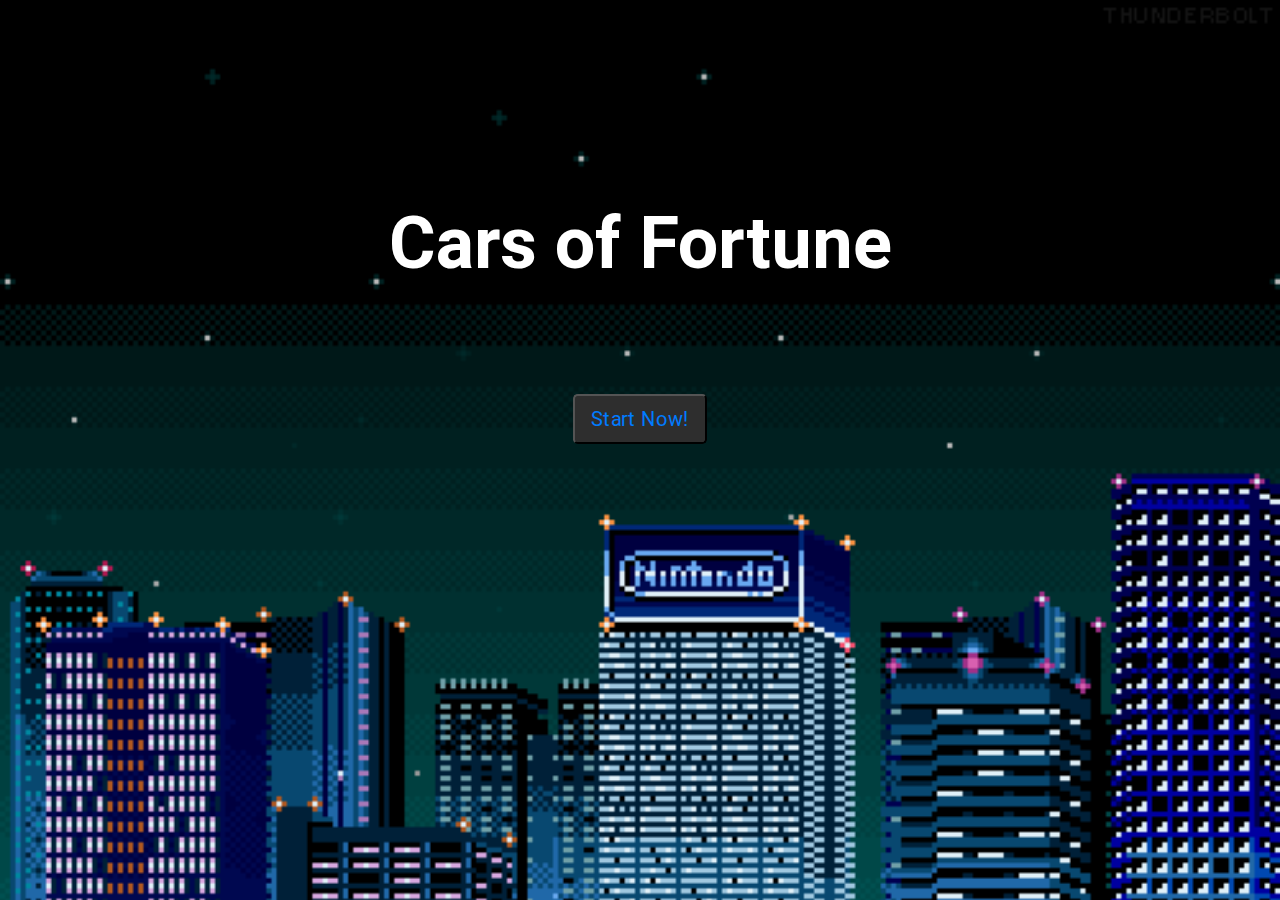
<file: index.html>
<!DOCTYPE html>
<html lang="en">

<head>
    <meta charset="utf-8">
    <meta name="viewport" content="width=device-width, initial-scale=1, shrink-to-fit=no">
    <meta http-equiv="x-ua-compatible" content="ie=edge">
    <title>Cars of Fortune</title>
    <!-- Font Awesome -->
    <link rel="stylesheet" href="https://maxcdn.bootstrapcdn.com/font-awesome/4.7.0/css/font-awesome.min.css">
    <!-- Bootstrap core CSS -->
    <link href="assets/css/bootstrap.min.css" rel="stylesheet">
    <!-- Material Design Bootstrap -->
    <link href="assets/css/mdb.min.css" rel="stylesheet">

    <link href="assets/css/style.css" rel="stylesheet">
    <link href="https://fonts.googleapis.com/css?family=Roboto" rel="stylesheet">
      <script type="text/javascript" src="assets/js/jquery-3.3.1.min.js"></script>
     <link rel="shortcut icon" href="assets/img/favicon.png" type="image/x-icon" />
</head>

<body>

    <div class="container-fluid main">
        
        <div class="header">
            <h1 class="display-3 font-weight-bold animated flash " id="mainh1">Cars of Fortune</h1>
        </div>

        <div class="col-12 text-center">
             <button type="button" class="btn-lg btn-elegant" id="startbtn"><a href="game.html">Start Now!</a></button>
        </div>

    </div>



    </div>
    <!-- SCRIPTS -->
    <!-- java -->
    <script type="text/javascript" src="assets/js/java.js"></script>
    <!-- JQuery -->
  
    <!-- Bootstrap tooltips -->
    <script type="text/javascript" src="assets/js/popper.min.js"></script>
    <!-- Bootstrap core JavaScript -->
    <script type="text/javascript" src="assets/js/bootstrap.min.js"></script>
    <!-- MDB core JavaScript -->
    <script type="text/javascript" src="assets/js/mdb.min.js"></script>
</body>

</html>
</file>
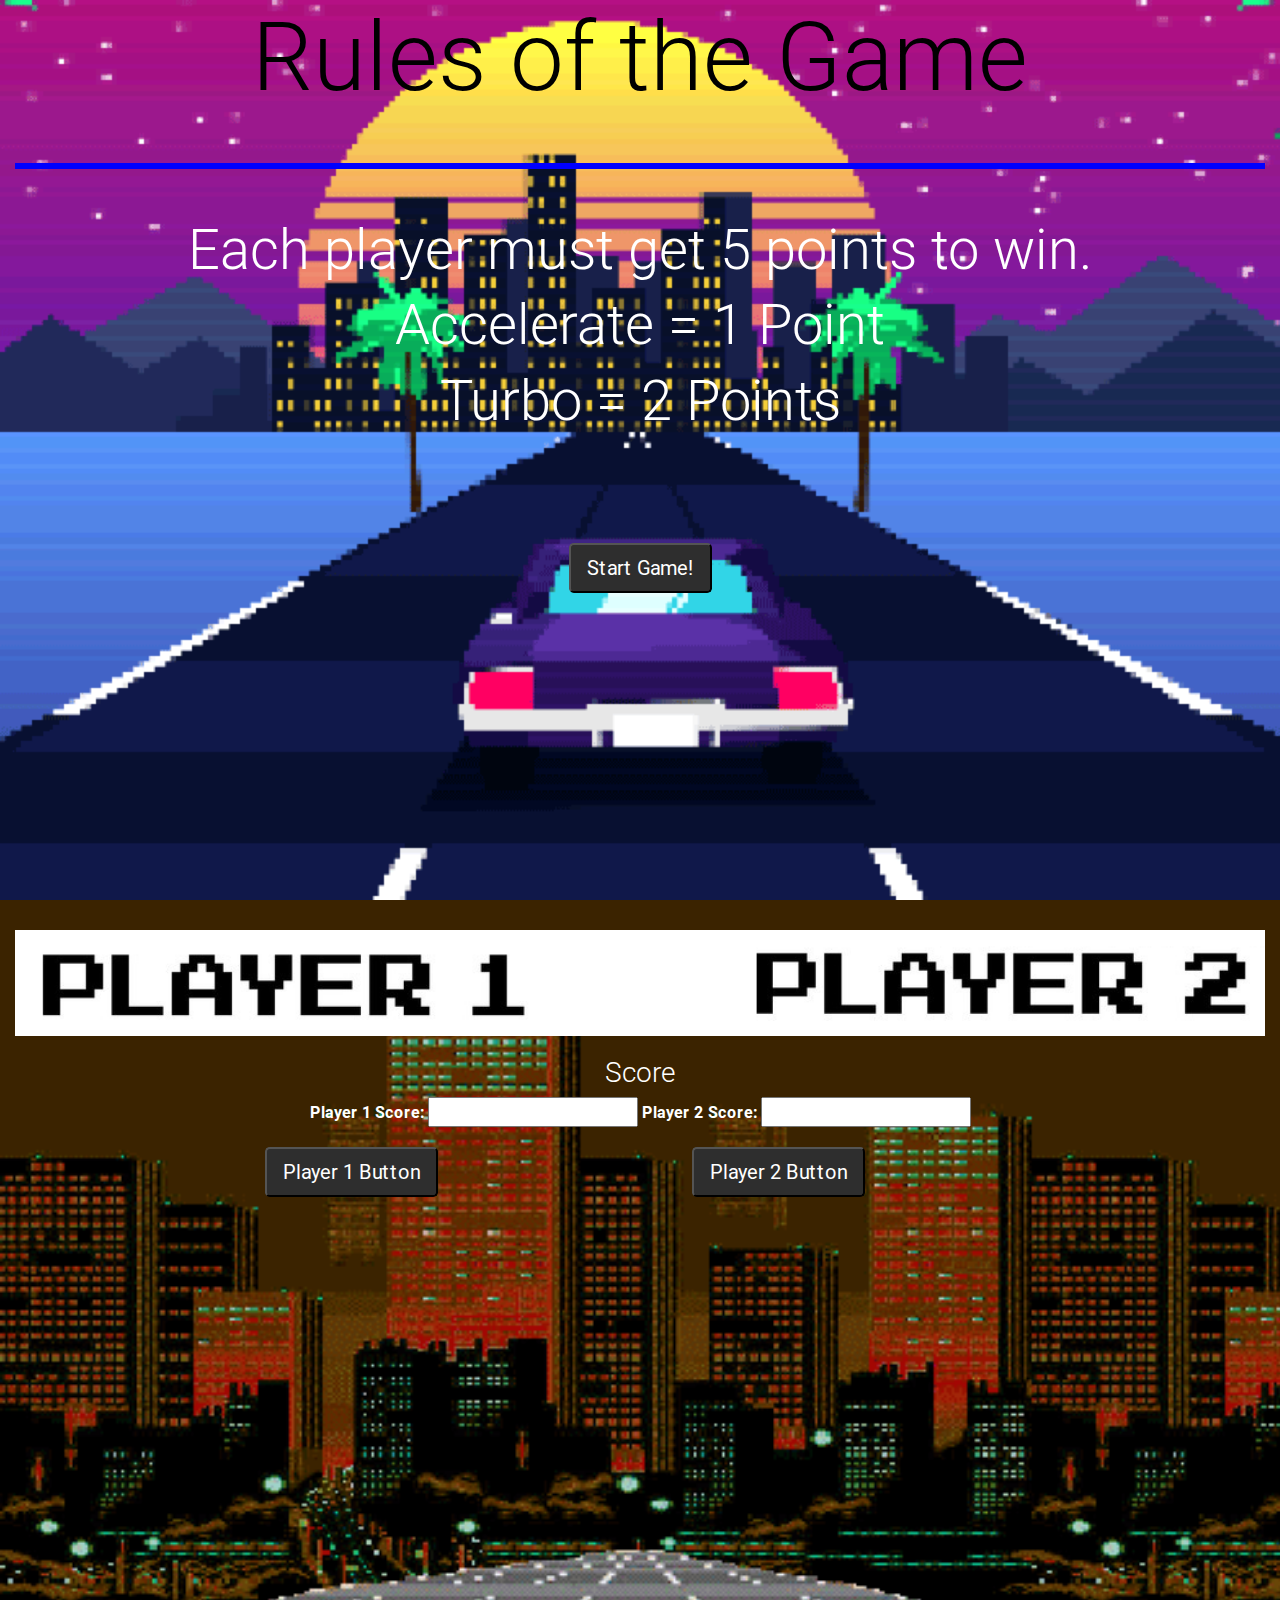
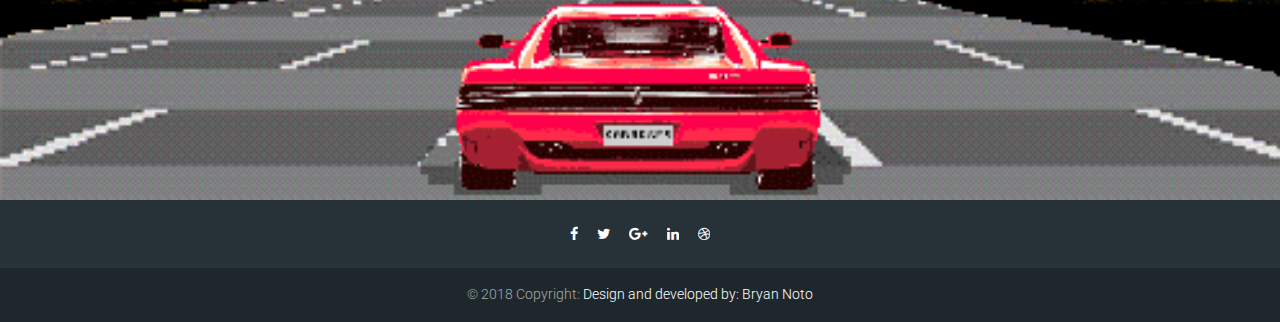
<file: game.html>
<!DOCTYPE html>
<html lang="en">

<head>
    <meta charset="utf-8">
    <meta name="viewport" content="width=device-width, initial-scale=1, shrink-to-fit=no">
    <meta http-equiv="x-ua-compatible" content="ie=edge">
    <title>Cars of Fortune</title>
    <!-- Font Awesome -->
    <link rel="stylesheet" href="https://maxcdn.bootstrapcdn.com/font-awesome/4.7.0/css/font-awesome.min.css">
    <!-- Bootstrap core CSS -->
    <link href="assets/css/bootstrap.min.css" rel="stylesheet">
    <!-- Material Design Bootstrap -->
    <link href="assets/css/mdb.min.css" rel="stylesheet">

    <link href="assets/css/style.css" rel="stylesheet">
    <link href="https://fonts.googleapis.com/css?family=Roboto" rel="stylesheet">
      <script type="text/javascript" src="assets/js/jquery-3.3.1.min.js"></script>
     <link rel="shortcut icon" href="assets/img/favicon.png" type="image/x-icon" />
</head>

<body>
    <div class="container-fluid" id="rules">   
       <div class="rules1">
            <h1 class="display-1">Rules of the Game</h1>
            <hr class="my-5">    
            <h2 class="display-4"> Each player must get 5 points to win.</h2>
            <h2 class="display-4">Accelerate = 1 Point</h3>
            <h2 class="display-4">Turbo = 2 Points</h3>
            <button type="button" class="btn-lg btn-elegant" id="startbtn">Start Game!</button>
        
       </div>     

     </div>       

    <div class="container-fluid game">
        <div class="gameheader">
            <img src="assets/img/player.png" id="playerimg">
        </div>
     <div class="score">
        <h3>Score</h3>
         Player 1 Score: <input type="number" id="player1res">
         Player 2 Score: <input type="number" id="player2res"> 
     </div>   
        <button type="button" class="btn-lg btn-elegant " id="playerbtn1">Player 1 Button</button>
         <button type="button" class="btn-lg btn-elegant " id="playerbtn2">Player 2 Button</button>
     <div id="wheel">

     </div>
     <div id="win1">
        <h1 class="display-3 animated bounceInLeft" >Player 1 Wins!</h1><img src="assets/img/win.gif">
    </div>
    <div id="win2">
        <h1 class="display-3 animated bounceInLeft">Player 2 Wins!</h1><img src="assets/img/win.gif">
    </div>



  </div>

<!-- Footer -->
<footer class="page-footer font-small special-color-dark pt-4">

    <!-- Footer Elements -->
    <div class="container">

      <!-- Social buttons -->
      <ul class="list-unstyled list-inline text-center">
        <li class="list-inline-item">
          <a class="btn-floating btn-fb mx-1">
            <i class="fa fa-facebook"> </i>
          </a>
        </li>
        <li class="list-inline-item">
          <a class="btn-floating btn-tw mx-1">
            <i class="fa fa-twitter"> </i>
          </a>
        </li>
        <li class="list-inline-item">
          <a class="btn-floating btn-gplus mx-1">
            <i class="fa fa-google-plus"> </i>
          </a>
        </li>
        <li class="list-inline-item">
          <a class="btn-floating btn-li mx-1">
            <i class="fa fa-linkedin"> </i>
          </a>
        </li>
        <li class="list-inline-item">
          <a class="btn-floating btn-dribbble mx-1">
            <i class="fa fa-dribbble"> </i>
          </a>
        </li>
      </ul>
      <!-- Social buttons -->

    </div>
    <!-- Footer Elements -->

    <!-- Copyright -->
    <div class="footer-copyright text-center py-3">© 2018 Copyright:
      <a href="https://mdbootstrap.com/bootstrap-tutorial/"> Design and developed by: Bryan Noto</a>
    </div>
    <!-- Copyright -->

  </footer>
  <!-- Footer -->



    </div>
    <!-- SCRIPTS -->
    <!-- java -->
    <script type="text/javascript" src="assets/js/java.js"></script>
    <!-- JQuery -->
    <script type="text/javascript" src="assets/js/jquery-3.3.1.min.js"></script>
    <!-- Bootstrap tooltips -->
    <script type="text/javascript" src="assets/js/popper.min.js"></script>
    <!-- Bootstrap core JavaScript -->
    <script type="text/javascript" src="assets/js/bootstrap.min.js"></script>
    <!-- MDB core JavaScript -->
    <script type="text/javascript" src="assets/js/mdb.min.js"></script>
</body>

</html>
</file>
<file: assets/css/style.css>
body, html {
	height: 100%;
	font-family: 'Roboto', sans-serif;
}


.main {
	background-image: url(../img/main-bg.gif);
	height: 100%;
	background-size: cover;
	z-index: -200;
	background-repeat: no-repeat;
}


.game {
	background-image: url(../img/game-bg.gif);
	height: 100%;
	background-size: cover;
	background-repeat: no-repeat;

}

#mainh1 {
	color: white;
	text-align: center;
	padding-top: 200px;
}

#startbtn {
	margin-top: 100px;
}

#playerbtn1, #playerbtn2 {
	margin-left: 250px;
}

#playerimg {
	/*margin-left: 20px;*/
	padding-top: 30px;
	width: 100%;
}

#rules{
background-image: url(../img/rules.gif);
	height: 100%;
	background-size: cover;
	background-repeat: no-repeat;

}

.card-img-top {
	width: 400px;
	height: 300px;
}

.rules1 {
	text-align: center;
	color: black;
	font-weight: bold;
}

hr {
	border: 3px solid blue;

}

h2 {
	color: white;
}


#wheel {
	width: 50%;
	height: 300px;
	background-repeat: no-repeat;
	margin-left: 260px;
	margin-top: 15px;
}

.score {
	text-align: center;
	color: white;
	font-weight: bold;
	padding: 20px;
}

#win1, #win2 {
	display: none;
	width: 100%;
	text-align: center;
}
.display-3 {
	color: white;
	font-weight: bold;
}
</file>
